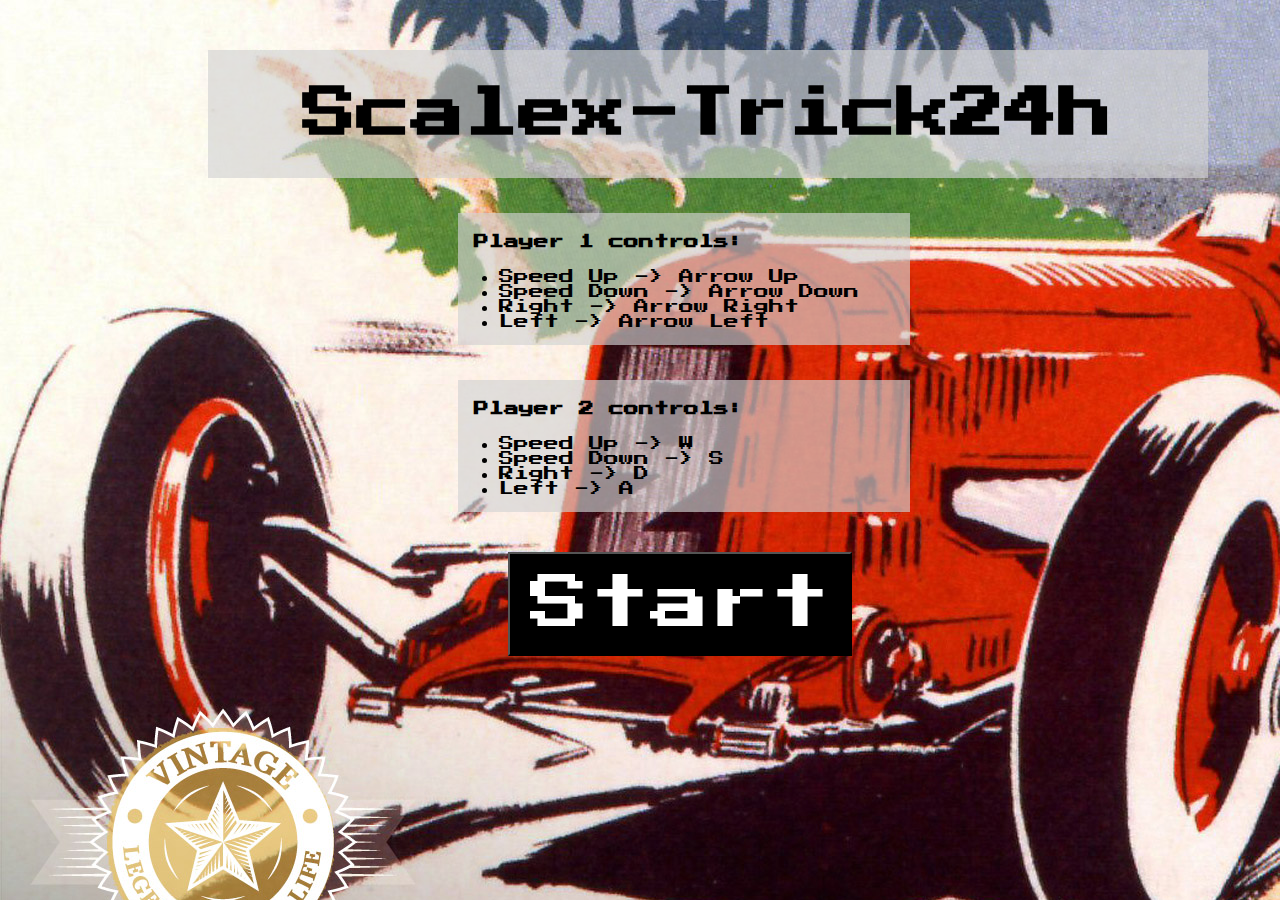
<file: index.html>
<!DOCTYPE html>
<html>

<head>
  <meta charset="utf-8">
  <meta name="viewport" content="width=device-width, initial-scale=1.0">
  <meta http-equiv="X-UA-Compatible" content="ie=edge">
  <link rel="stylesheet" type="text/css" href="code/css/stylessSec.css">
  <link rel="stylesheet" type="text/css" href="https://fonts.googleapis.com/css?family=Press+Start+2P">
  <title>Classic Car Race Game</title>
</head>

<body>
  <div class="title-game"><h1>Scalex-Trick24h</h1></div>
  <div class="player-titles"><h4>Player 1 controls:</h4><ul>
  <li>Speed Up -> Arrow Up</li>
  <li>Speed Down -> Arrow Down</li>
  <li>Right -> Arrow Right</li>
  <li>Left -> Arrow Left</li>
</ul></div>
  <div class="player-titles"><h4>Player 2 controls:</h4><ul>
  <li>Speed Up -> W</li>
  <li>Speed Down -> S</li>
  <li>Right -> D</li>
  <li>Left -> A</li>
</ul></div>

<button class="start" type="button" onclick="window.location.href='../code/race.html'">Start</button>

</body>

</html>
</file>
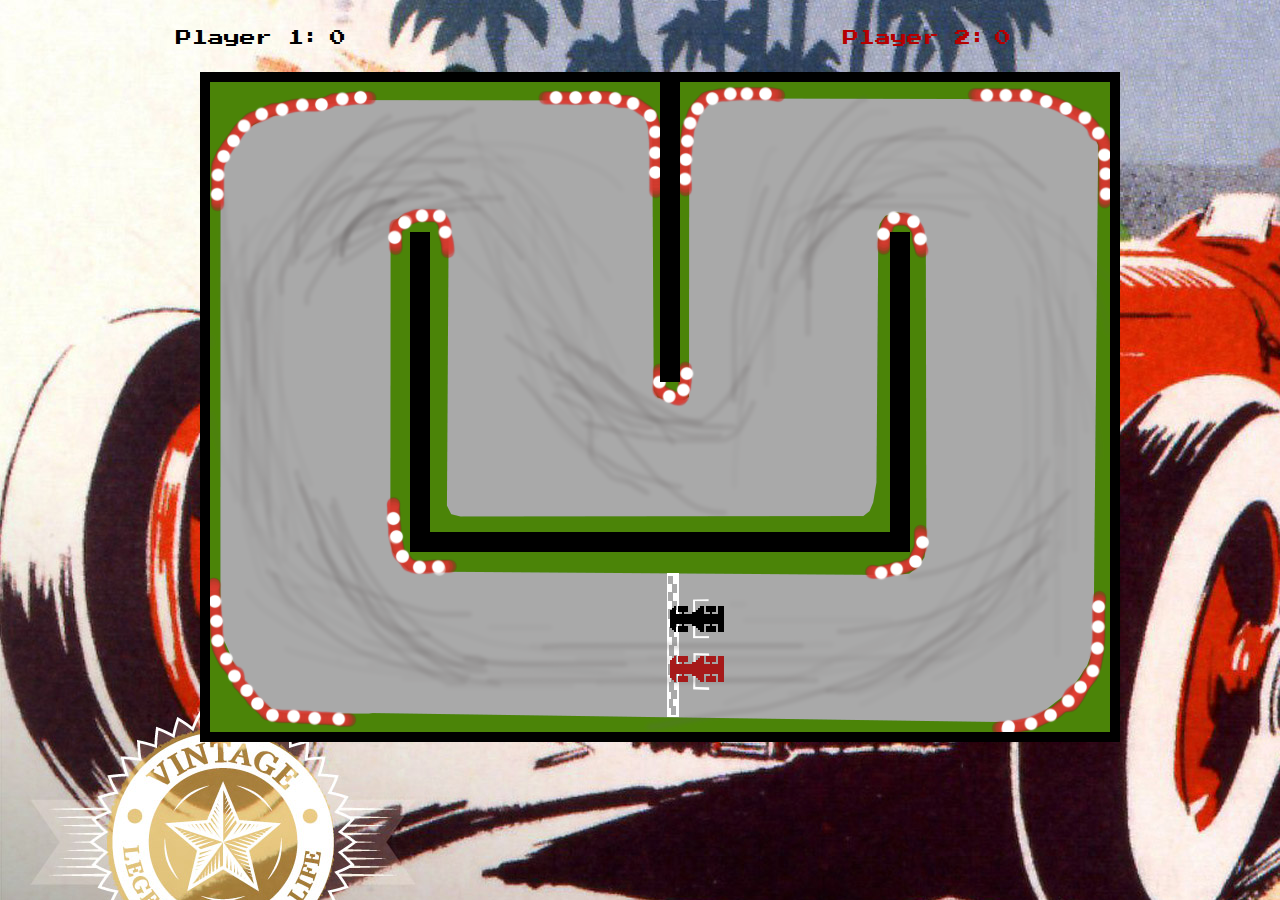
<file: race.html>
<!DOCTYPE html>
<html>

<head>
  <meta charset="utf-8">
  <meta name="viewport" content="width=device-width, initial-scale=1.0">
  <meta http-equiv="X-UA-Compatible" content="ie=edge">
  <link rel="stylesheet" type="text/css" href="code/css/styles.css">
  <link rel="stylesheet" type="text/css" href="https://fonts.googleapis.com/css?family=Press+Start+2P">
  <title>Classic Car Race Game</title>
</head>

<body>
  <div id="laps-p1-1" class="laps">Player 1:</div>
  <div id="laps-p1-2" class="laps">0</div>
  <div id="laps-p2-1" class="laps">Player 2:</div>
  <div id="laps-p2-2" class="laps">0</div>
  <div id="track">
    <div id="finish-line-1" class="finish-line"></div>
    <!-- <div id="finish-line-2" class="finish-line"></div> -->
    <div id="wall-1" class="wall"></div>
    <div id="wall-2" class="wall"></div>
    <div id="wall-3" class="wall"></div>
    <div id="wall-4" class="wall"></div>
  </div>
  <script src="code/lib/jquery-3.2.1/jquery-3.2.1.js"></script>
  <script src="code/lib/jquery-collision/jquery-collision.js"></script>
  <script type="text/javascript" src="code/js/main.js"></script>
  <script type="text/javascript" src="code/js/car.js"></script>
  <script type="text/javascript" src="code/js/collisions.js"></script>
  <script type="text/javascript" src="code/js/finishline.js"></script>
  <script type="text/javascript" src="code/js/game.js"></script>
  <script type="text/javascript" src="code/js/index.js"></script>
</body>

</html>
</file>
<file: code/css/stylessSec.css>
body {
background-image: url("../img/cover.jpg");
background-repeat: no-repeat;
background-attachment: fixed;
font-family: "Press Start 2P";
}

h4 {
  padding-left: 15px;
}

.title-game {
  width: 1000px;
  text-align: center;
  margin-top: 50px;
  margin-left: 200px;
  padding-top: 1px;
  padding-bottom: 1px;
  font-size: 27px;
  background-color: rgba(211, 211, 211, 0.65);
}

.player-titles {
  margin-left: 450px;
  width: 450px;
  font-size: 15px;
  background-color: rgba(211, 211, 211, 0.65);
  margin-top: 35px;
  padding: 1px 1px 1px 1px;
}

.start {
  margin-left: 500px;
  margin-top: 40px;
  font-size: 60px;
  font-family:  "Press Start 2P";
  padding: 20px;
  background-color: black;
  color: white;
}
</file>
<file: code/css/styles.css>
body {
background-image: url("../img/cover.jpg");
background-repeat: no-repeat;
background-attachment: fixed;
font-family: "Press Start 2P"
}

#track {
  height: 650px;
  width: 900px;
  background-image: url("../img/track.png");
  position: absolute;
  margin-left: 15%;
  margin-top: 5%;
  border: 10px black solid;
  position: fixed;

}

.car {
  position: absolute;
  height: 33px;
  width: 60px;
  background-size: 60px 33px;
}

#car-player1 {
  background-image: url("../img/player1.png");
}

#car-player2 {
  background-image: url("../img/player2.png");
}

.wall {
  position: absolute;
  background-color: black;
}

#wall-1 {
  position: absolute;
  height: 300px;
  width: 20px;
  left: 450px;
}

#wall-2 {
  position: absolute;
  height: 300px;
  width: 20px;
  left: 200px;
  top: 150px;
}

#wall-3 {
  position: absolute;
  height: 300px;
  width: 20px;
  left: 680px;
  top: 150px;
}

#wall-4 {
  position: absolute;
  height: 20px;
  width: 500px;
  left: 200px;
  top: 450px;
}

.finish-Line {

}

#finish-line-1 {
  position: absolute;
  height: 180px;
  width: 5px;
  left: 450px;
  top: 470px;
}

/*#finish-line-2 {
  position: absolute;
  height: 180px;
  width: 5px;
  background-color: white;
  left: 420px;
  top: 470px;
}*/

.laps {
  position: absolute;
}

#laps-p2-1 {
  left: 843px;
  top: 30px;
  color: #b60000;
}

#laps-p2-2 {
  left: 995px;
  top: 30px;
  color: #b60000;
}

#laps-p1-1 {
  left: 176px;
  top: 30px;
}

#laps-p1-2 {
  left: 330px;
  top: 30px;
}
</file>
